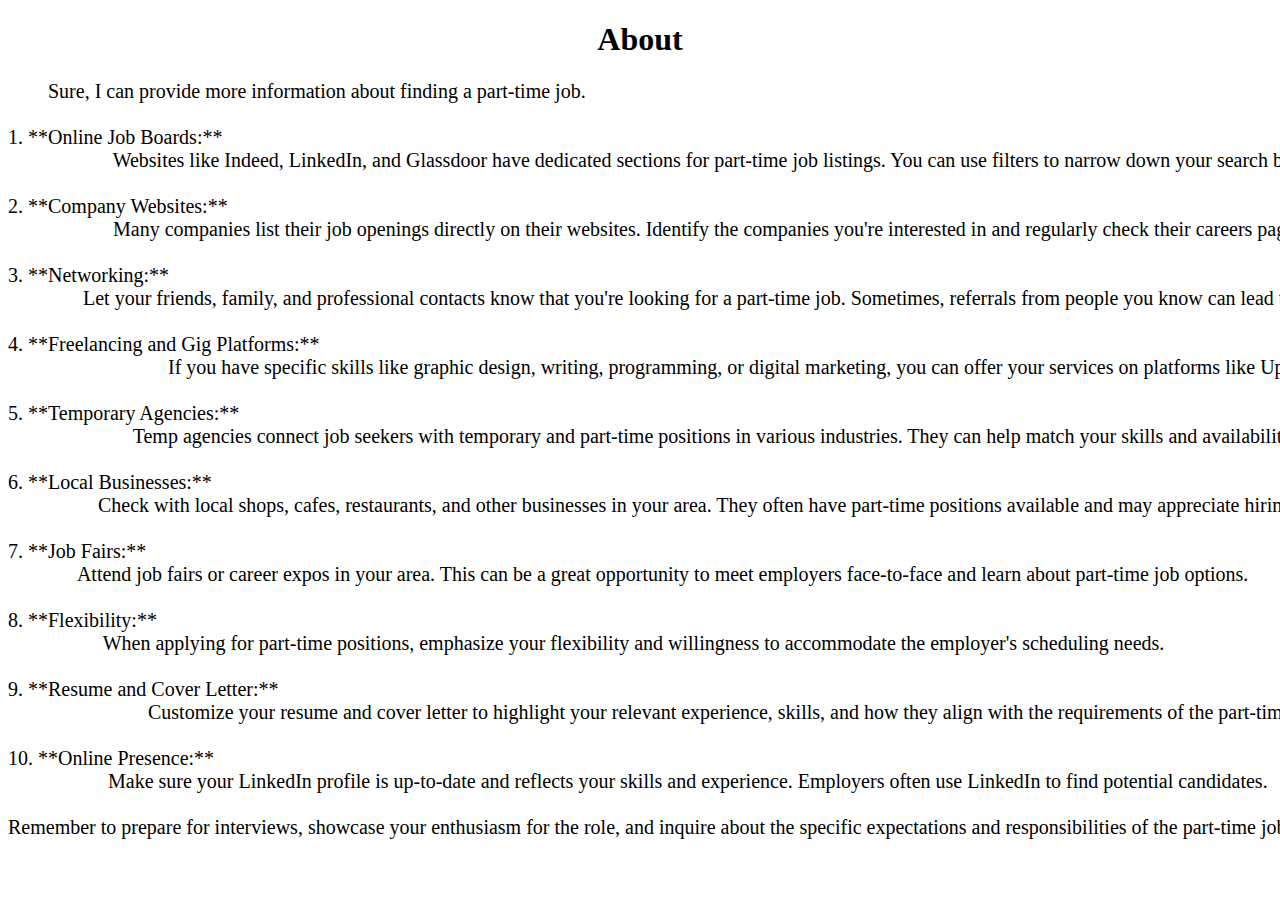
<file: about.html>
<!DOCTYPE html>
<html lang="en">
<head>
    <meta charset="UTF-8">
    <meta name="viewport" content="width=device-width, initial-scale=1.0">
    <title>Document</title>
</head>
<body>
    <h1 style="text-align: center;">About</h1>
    <pre style="font-family: 'Times New Roman', Times, serif; font-size: 20px;">
        Sure, I can provide more information about finding a part-time job.

1. **Online Job Boards:**
                     Websites like Indeed, LinkedIn, and Glassdoor have dedicated sections for part-time job listings. You can use filters to narrow down your search based on your preferences and skills.

2. **Company Websites:**
                     Many companies list their job openings directly on their websites. Identify the companies you're interested in and regularly check their careers page for part-time opportunities.

3. **Networking:** 
               Let your friends, family, and professional contacts know that you're looking for a part-time job. Sometimes, referrals from people you know can lead to great opportunities.

4. **Freelancing and Gig Platforms:**
                                If you have specific skills like graphic design, writing, programming, or digital marketing, you can offer your services on platforms like Upwork, Fiverr, or Freelancer.

5. **Temporary Agencies:** 
                         Temp agencies connect job seekers with temporary and part-time positions in various industries. They can help match your skills and availability with suitable jobs.

6. **Local Businesses:**
                  Check with local shops, cafes, restaurants, and other businesses in your area. They often have part-time positions available and may appreciate hiring someone from the local community.

7. **Job Fairs:** 
              Attend job fairs or career expos in your area. This can be a great opportunity to meet employers face-to-face and learn about part-time job options.

8. **Flexibility:**
                   When applying for part-time positions, emphasize your flexibility and willingness to accommodate the employer's scheduling needs.

9. **Resume and Cover Letter:**
                            Customize your resume and cover letter to highlight your relevant experience, skills, and how they align with the requirements of the part-time job.

10. **Online Presence:** 
                    Make sure your LinkedIn profile is up-to-date and reflects your skills and experience. Employers often use LinkedIn to find potential candidates.

Remember to prepare for interviews, showcase your enthusiasm for the role, and inquire about the specific expectations and responsibilities of the part-time job during the interview process. Good luck with your job search!
    </pre>
</body>
</html>
</file>
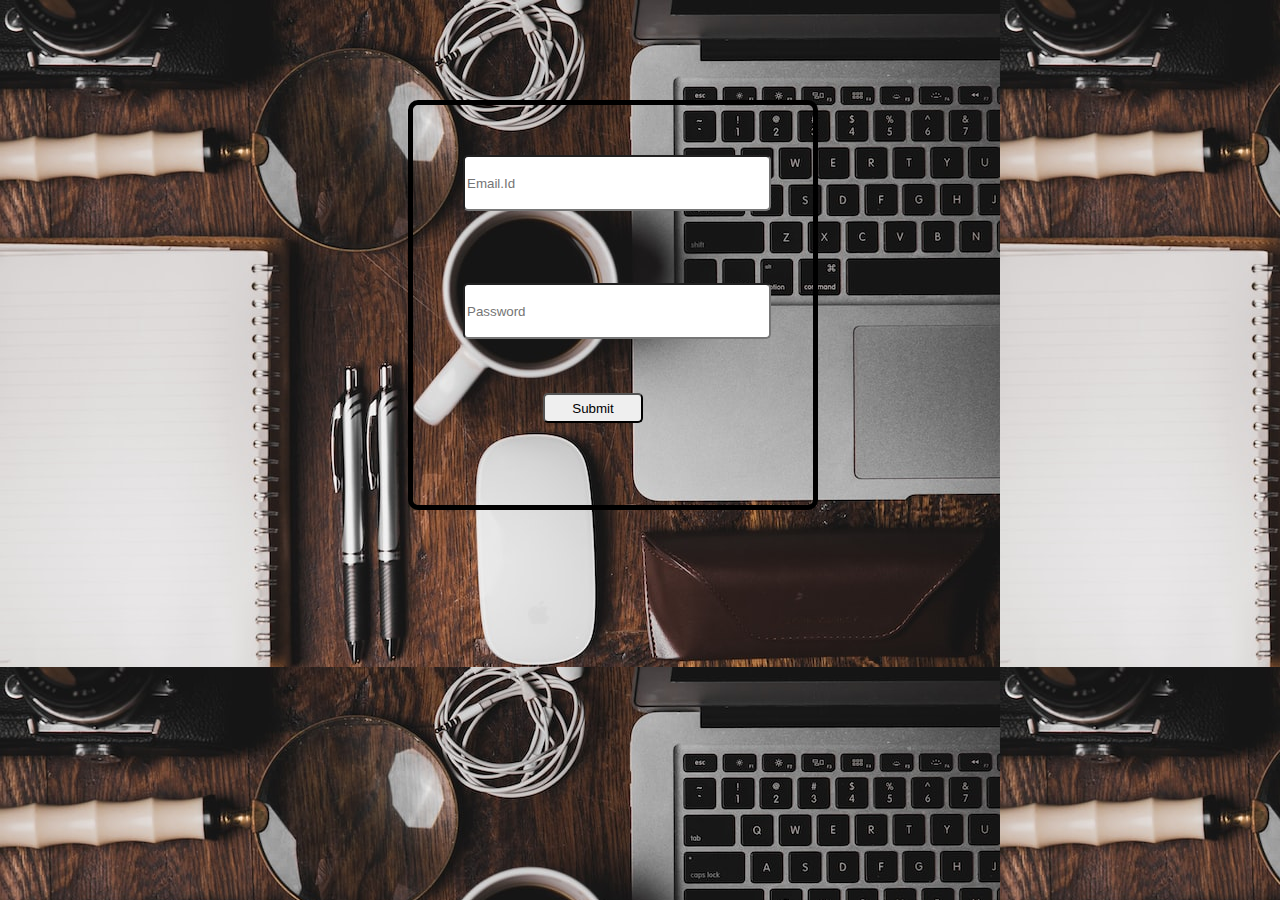
<file: apply.html>
<!DOCTYPE html>
<html lang="en">
<head>
    <meta charset="UTF-8">
    <meta name="viewport" content="width=device-width, initial-scale=1.0">
    <title>Document</title>
    <style>
        body{
            background-image: url(work.jpg);
        }
        .a{
            height: 400px;
            width: 400px;
            border: 5px solid black;
            margin-left: 400px;
            margin-top: 100px;
            border-radius: 10px;
            
        }
        .b{
            padding: 50px;
        }
        .c{
            width: 300px;
            height: 50px;
            border-radius: 5px;
            
        }
        .d{
            width: 100px;
            height: 30px;
            border-radius: 5px;
            
        }
        .d{
            margin-left: 80px;
        }
    </style>
</head>
<body>
    <div class="a">
        <div class="b">
        <form>
            <input type="text" placeholder="Email.Id" class="c">
            <br><br><br><br><br>
            <input type="password" placeholder="Password" class="c">
            <br><br><br><br>
            <a href="detail.html"><input type="button" value="Submit" class="d"></a>
            
        </form>
    </div>

    </div>
    
</body>
</html>
</file>
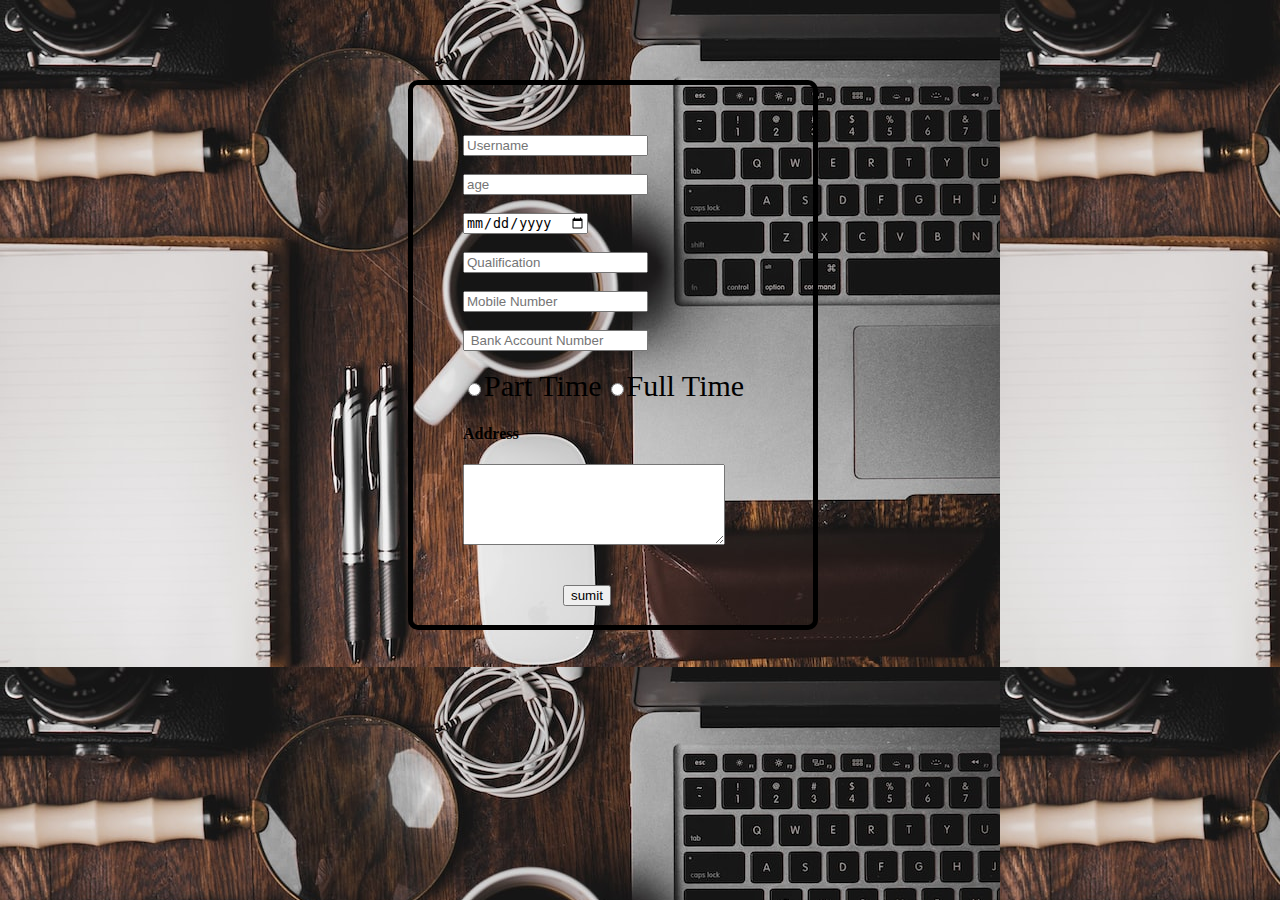
<file: detail.html>
<!DOCTYPE html>
<html lang="en">
<head>
    <meta charset="UTF-8">
    <meta name="viewport" content="width=device-width, initial-scale=1.0">
    <title>Document</title>
</head>
<style>
     body{
            background-image: url(work.jpg);
        }
        .a{
            height: 540px;
            width: 400px;
            border: 5px solid black;
            margin-left: 400px;
            margin-top: 80px;
            border-radius: 10px;
            
        }
        .b{
            padding: 50px;
        }
        .c{
           
        
            margin-left: 50px;
            margin-bottom: 100px;
        }
</style>
<body>
    <div class="a">
        <div class="b">
<form>
    <input type="text"placeholder="Username"><br><br>
    <input type="text" placeholder="age"><br><br>
    <input type="date" placeholder="date of birth"><br><br>
    <input type="text" placeholder="Qualification"><br><br>
    <input type="number" placeholder="Mobile Number"><br><br>
    <input type="number" placeholder=" Bank Account Number"><br><br>
    <input type="radio"name="a"><label style="font-size: 30px;" >Part Time</label>
        <input type="radio" name="a"><label style="font-size: 30px;" >Full Time</label>
        <br>
        
        <h4>Address</h4>
    <textarea name="address" id="" cols="30" rows="5"></textarea>
    <br><br><br><div class="c">
    <a href="finsh.html"><input type="button" value="sumit" class="c"></a></div>
</div>

</div>

</form>

    </div>
</body>
</html>
</file>
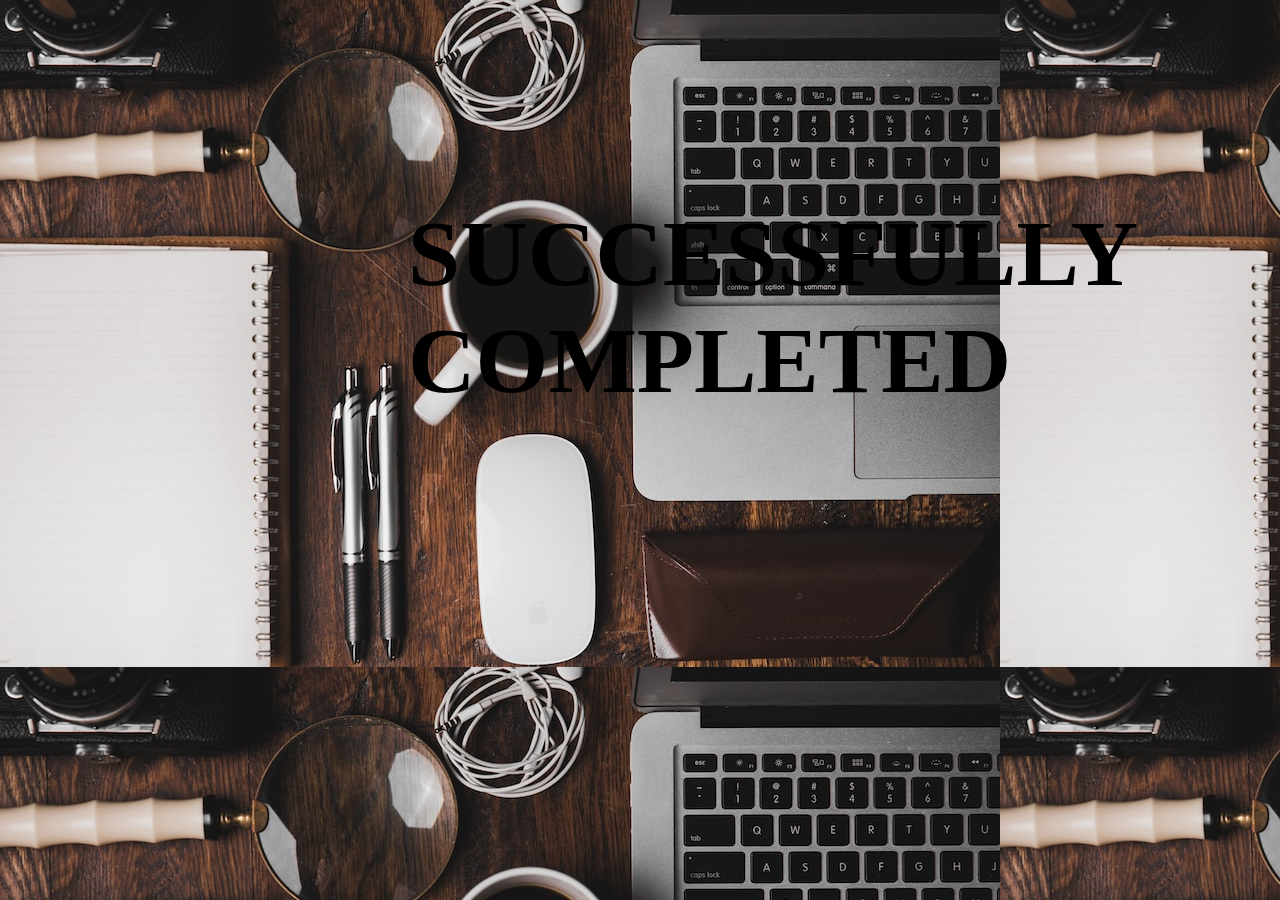
<file: finsh.html>
<!DOCTYPE html>
<html lang="en">
<head>
    <meta charset="UTF-8">
    <meta name="viewport" content="width=device-width, initial-scale=1.0">
    <title>Document</title>
</head>
<style>
    body{
        background-image: url(work.jpg);
    }
    .a{
            height: 200px;
            width: 400px;
           
            margin-left: 400px;
            margin-top: 200px;
            border-radius: 10px;
           font-size: 80px;
            
            
        }
</style>
<body>
    <div class="a">
    <h3>SUCCESSFULLY COMPLETED</h3>
</div>
</body>
</html>
</file>
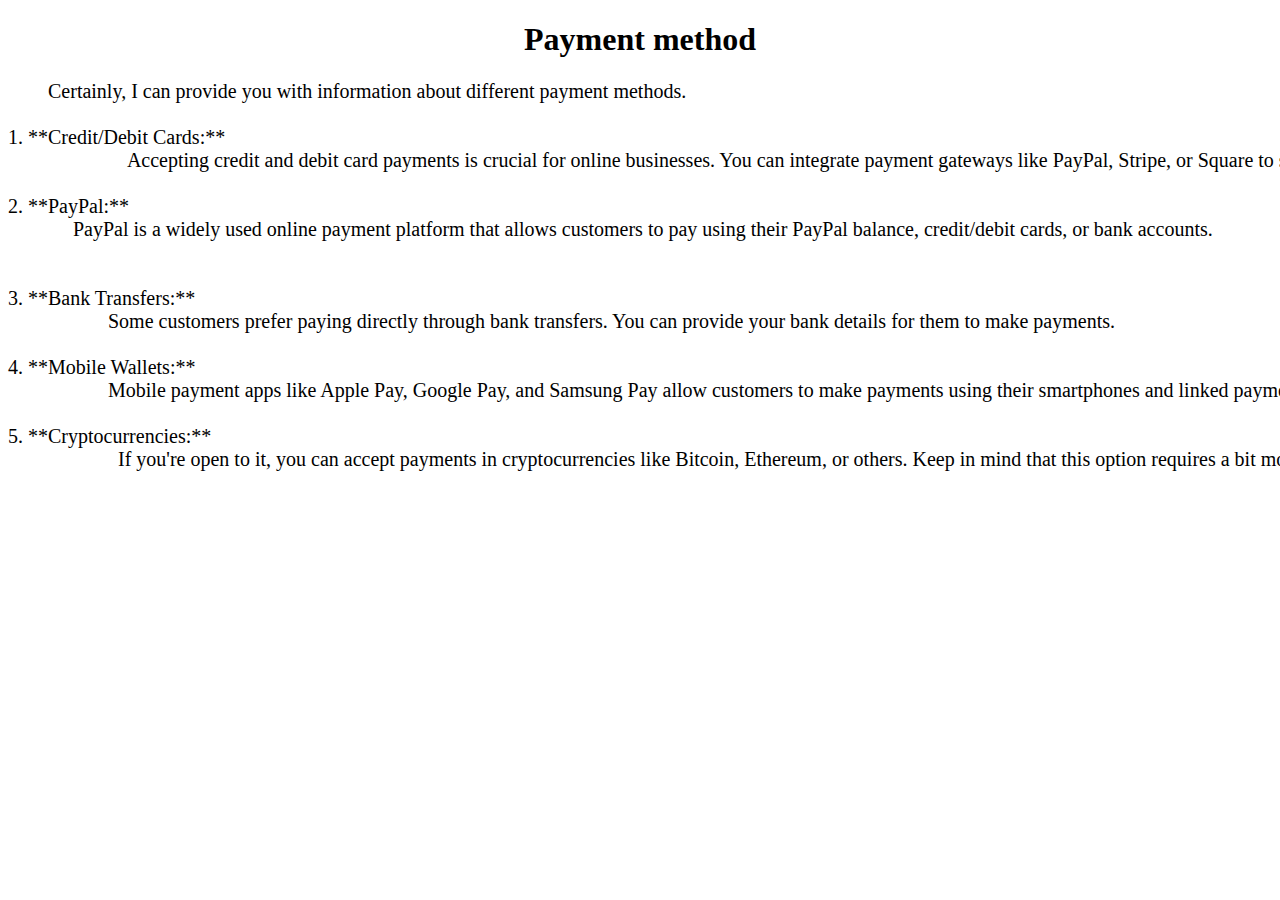
<file: payment.html>
<!DOCTYPE html>
<html lang="en">
<head>
    <meta charset="UTF-8">
    <meta name="viewport" content="width=device-width, initial-scale=1.0">
    <title>Document</title>
</head>
<body>
    <h1 style="text-align: center;">Payment method</h1>
    <pre style="font-family: 'Times New Roman', Times, serif; font-size: 20px;">
        Certainly, I can provide you with information about different payment methods.

1. **Credit/Debit Cards:**
                        Accepting credit and debit card payments is crucial for online businesses. You can integrate payment gateways like PayPal, Stripe, or Square to securely process card transactions.

2. **PayPal:** 
             PayPal is a widely used online payment platform that allows customers to pay using their PayPal balance, credit/debit cards, or bank accounts.


3. **Bank Transfers:**
                    Some customers prefer paying directly through bank transfers. You can provide your bank details for them to make payments.

4. **Mobile Wallets:**
                    Mobile payment apps like Apple Pay, Google Pay, and Samsung Pay allow customers to make payments using their smartphones and linked payment methods.

5. **Cryptocurrencies:**
                      If you're open to it, you can accept payments in cryptocurrencies like Bitcoin, Ethereum, or others. Keep in mind that this option requires a bit more technical integration.


    </pre>
</body>
</html>
</file>
